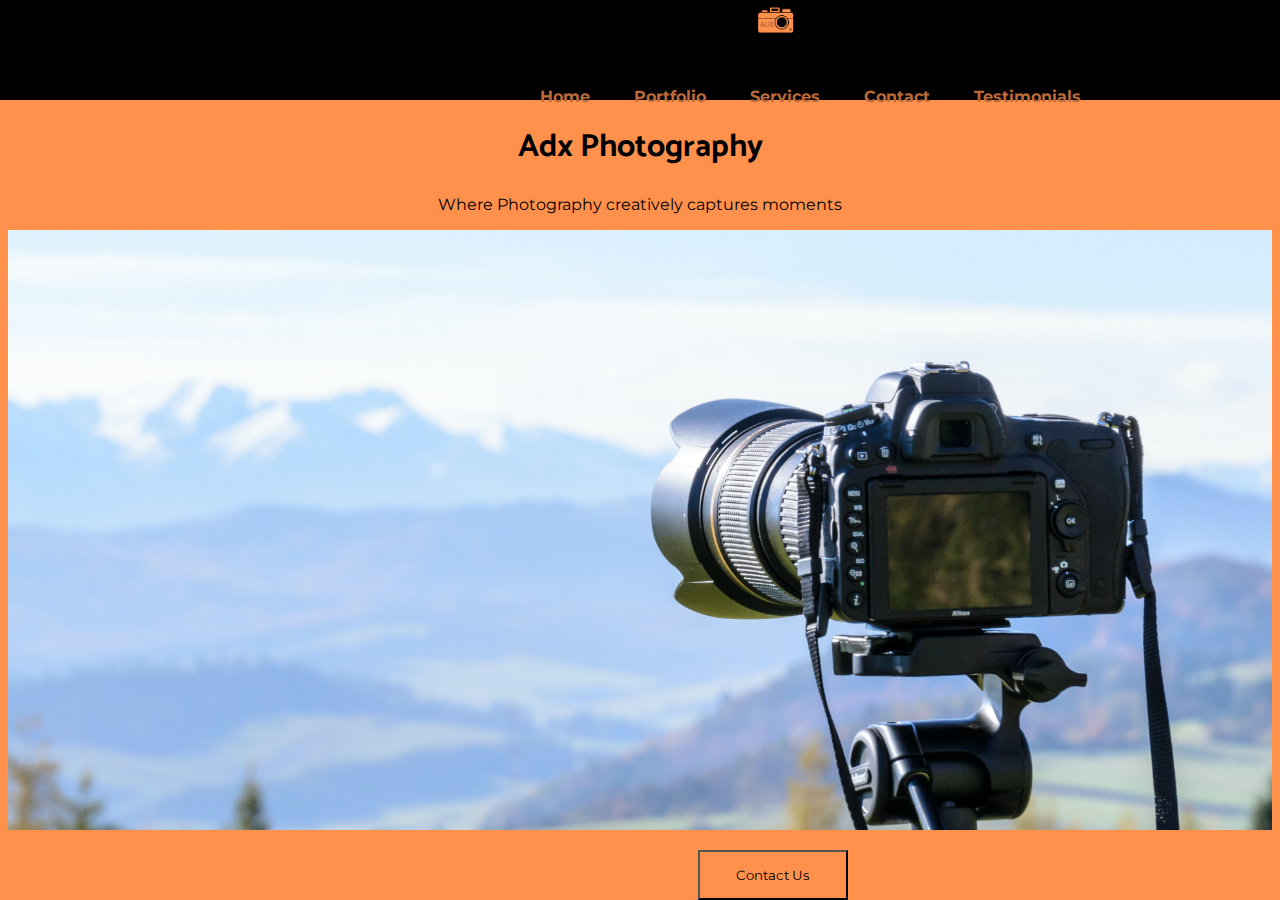
<file: index.html>
<!DOCTYPE html>
<html lang="en">
  <head>
    <meta charset="UTF-8" />
    <meta http-equiv="X-UA-Compatible" content="IE=edge" />
    <meta name="viewport" content="width=device-width, initial-scale=1.0" />
    <link rel="shortcut icon" type="image/x-icon" href="images/2.png" />
    <link rel="stylesheet" href="classes/styles.css" type="text/css" />
    <title>Adx Photography</title>
  </head>
  <!--All PICTURES ARE FROM ME I am a photographer on the side but the image in this webpage is from PhotoMIX Company on Pexels https://www.pexels.com/photo/black-dslr-camera-mounted-on-black-tripod-212372/-->
  <body>
    <div id="navLinks">
      <img id="logo" src="images/2.png" alt="" />
      <div class="indent">
        <a href="index.html" class="space">Home</a>
        <a href="portfolio.html" class="space">Portfolio</a>
        <a id="services" class="space">Services</a>
        <a href="contact.html" class="space">Contact</a>
        <a href="testimonials.html" class="space">Testimonials</a>
        <span>
          <button type="button" id="btn1">
            <a href="saved.html">Saved Items</a>
          </button>
        </span>
      </div>
    </div>
    <div id="dropMenu">
      <div class="cardTitle">
        <u><p class="card">Portraits</p></u>
        <u><p class="card">Birthdays & Events</p></u>
        <u><p class="card">Family Portraits</p></u>
      </div>
    </div>
    <h1 id="brand">Adx Photography</h1>
    <p id="about">Where Photography creatively captures moments</p>
    <div id="port">
      <!--<img id="img1"src="images/back.jpg" alt="Periwinkle" class="first">-->
    </div>
    <button
      type="button"
      id="portfolio"
      class="second wide"
      onclick="window.location.href='index.html';"
    >
      Contact Us
    </button>

    <script src="https://ajax.googleapis.com/ajax/libs/jquery/1.12.0/jquery.min.js"></script>
    <script src="index.js"></script>
  </body>
</html>
</file>
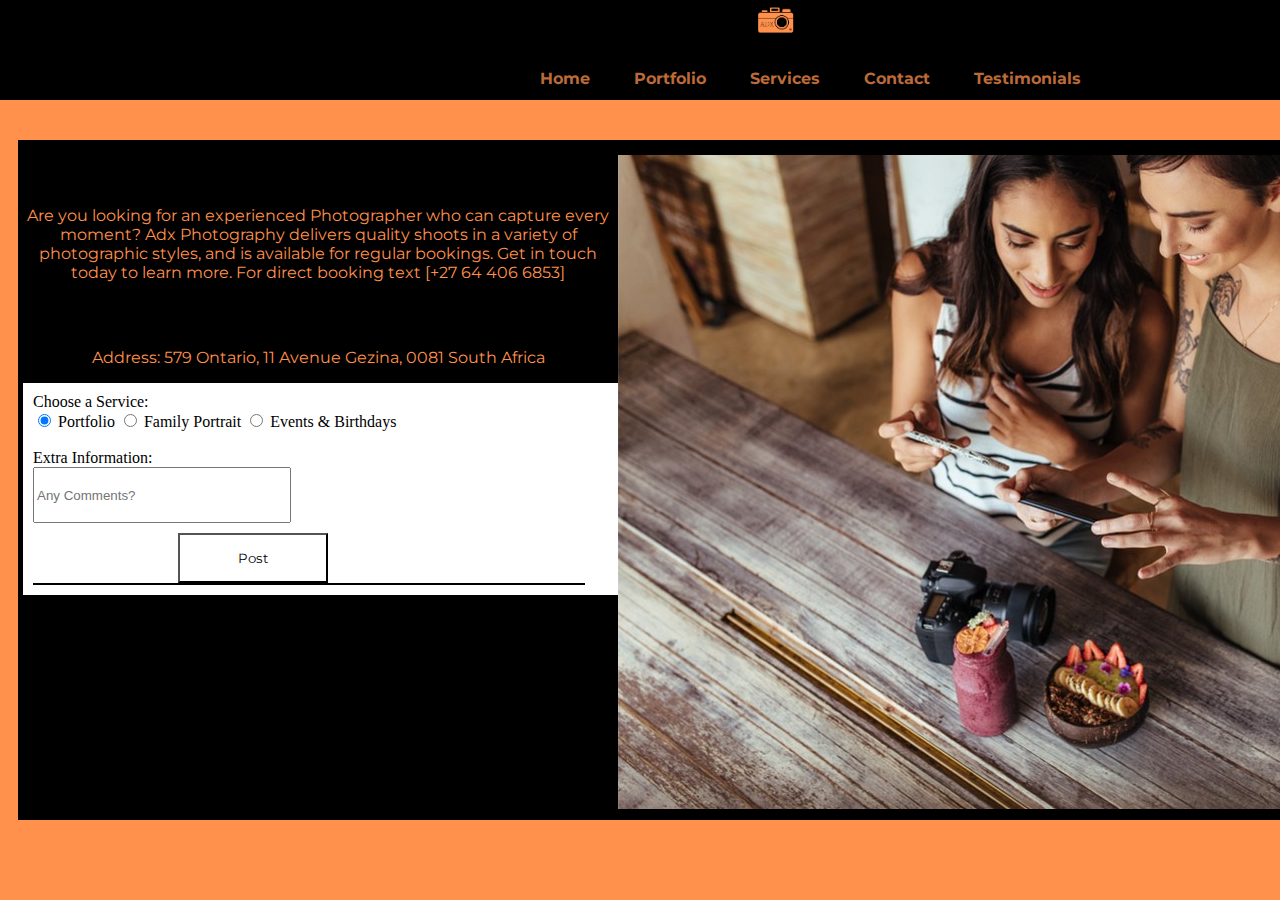
<file: contact.html>
<!DOCTYPE html>
<html lang="en">
  <head>
    <meta charset="UTF-8" />
    <meta http-equiv="X-UA-Compatible" content="IE=edge" />
    <meta name="viewport" content="width=device-width, initial-scale=1.0" />
    <link rel="shortcut icon" type="image/x-icon" href="images/2.png" />
    <link rel="stylesheet" href="classes/cont.css" type="text/css" />
    <script src="https://ajax.googleapis.com/ajax/libs/jquery/1.12.0/jquery.min.js"></script>
    <script src="contact.js"></script>
    <title>Contact</title>
    
  </head>
  <body onload="isd()">
    <div id="navLinks">
      <img id="logo" src="images/2.png" alt="" />
      <div class="indent">
        <a href="index.html" class="space">Home</a>
        <a href="portfolio.html" class="space">Portfolio</a>
        <a id="service" class="space">Services</a>
        <a href="contact.html" class="space">Contact</a>
        <a href="testimonials.html" class="space">Testimonials</a>
      </div>
    </div>
    <div id="dropMenu">
      <div class="cardTitle">
        <u><p class="card">Portraits</p></u>
        <u><p class="card">Birthdays & Events</p></u>
        <u><p class="card">Family Portraits</p></u>
      </div>
    </div>
    <div id="contactInfo">
      <div>
        <section class="left">
          <p>
            Are you looking for an experienced Photographer who can capture
            every moment? Adx Photography delivers quality shoots in a variety
            of photographic styles, and is available for regular bookings. Get
            in touch today to learn more. For direct booking text [+27 64 406
            6853]
          </p>
          <p>Address: 579 Ontario, 11 Avenue Gezina, 0081 South Africa</p>
          <!--The form is to ask if the clients are interested in booking right now the functionality isn't at a 100%.-->
          <section id="booking">
            <form>
              <div id="info">
                <div id="services">
                  <label>Choose a Service: </label><br />
                  <label
                    ><input
                      id="Portrait"
                      type="radio"
                      name="services"
                      value="portrait"
                      checked
                    />
                    Portfolio
                  </label>
                  <label
                    ><input
                      id="Family"
                      type="radio"
                      name="services"
                      value="family_portrait"
                    />
                    Family Portrait
                  </label>
                  <label
                    ><input
                      id="Events"
                      type="radio"
                      name="services"
                      value="events_birthdays"
                    />
                    Events & Birthdays
                  </label>
                </div>
                <br />
                <div>
                  <label> Extra Information: </label><br />
                  <input
                    type="text"
                    placeholder="Any Comments?"
                    id="extra"
                  /><br/>
                </div>
                <button type="button" class="wide" id="post">Post</button>  
                <div id="display">
                </div>
              </div>
            </form>
          </section>
        </section>
      </div>
      <div>
        <section class="right">
          <img src="images/contact.jpg" alt="Contact me 0747634280" />
        </section>
      </div>
    </div>
    <script src="https://ajax.googleapis.com/ajax/libs/jquery/1.12.0/jquery.min.js"></script>
  </body>
</html>
</file>
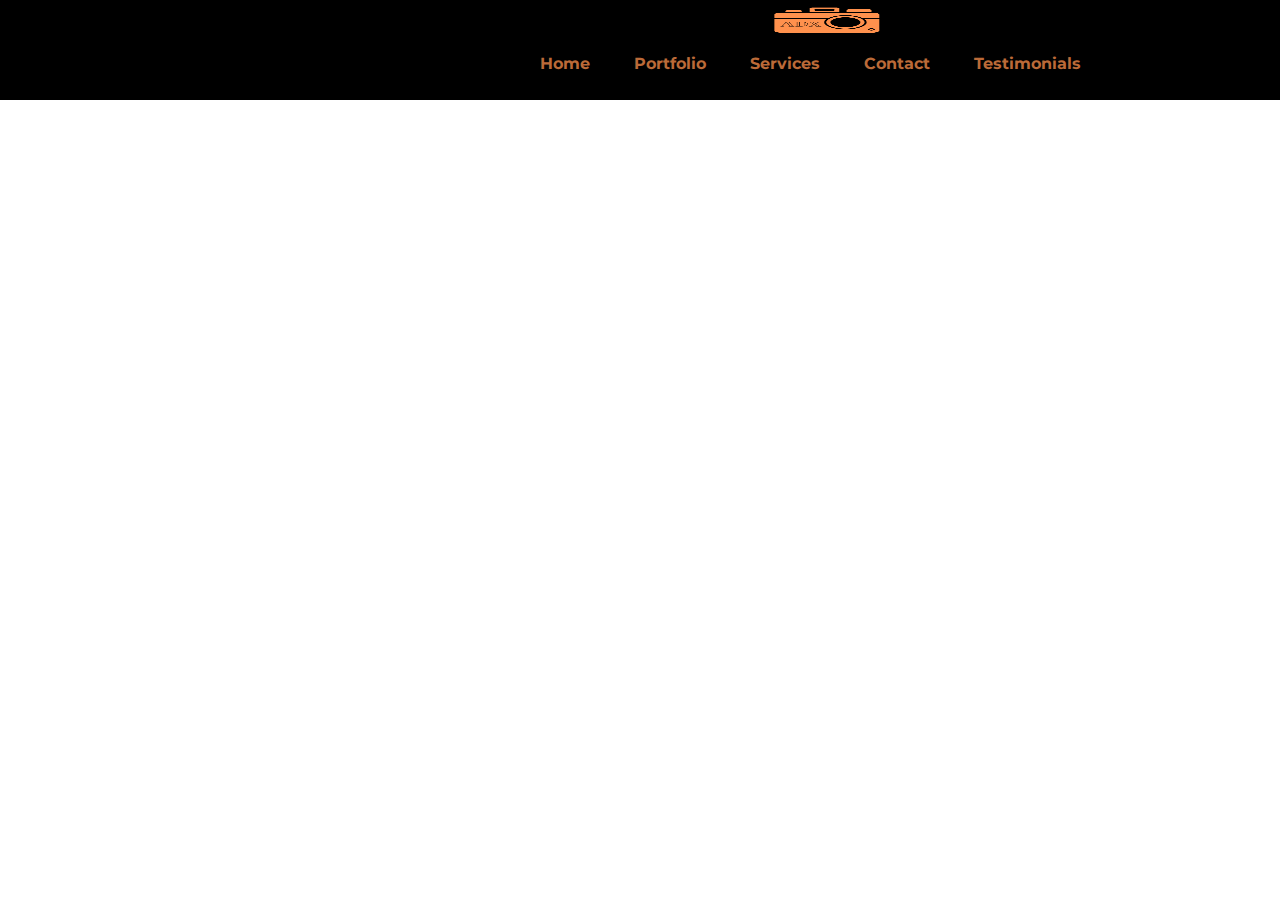
<file: saved.html>
<!DOCTYPE html>
<html lang="en">
  <head>
    <meta charset="UTF-8" />
    <meta http-equiv="X-UA-Compatible" content="IE=edge" />
    <meta name="viewport" content="width=device-width, initial-scale=1.0" />
    <link rel="stylesheet" href="classes/saved.css" type="text/css" />
    <script src="https://ajax.googleapis.com/ajax/libs/jquery/1.12.4/jquery.min.js"></script>
    <title>Document</title>
  </head>
  <body onload="loaded()">
    <div id="navLinks">
        <img id="logo" src="images/2.png" alt="" />
        <div class="indent">
          <a href="index.html" class="space">Home</a>
          <a href="portfolio.html" class="space">Portfolio</a>
          <a href="services.html" class="space">Services</a>
          <a href="contact.html" class="space">Contact</a>
          <a href="testimonials.html" class="space">Testimonials</a>
        </div>
      </div>
    <div class="size" id="gallery">
    </div>

    <script src="port.js" type="text/javascript"></script>
  </body>
</html>
</file>
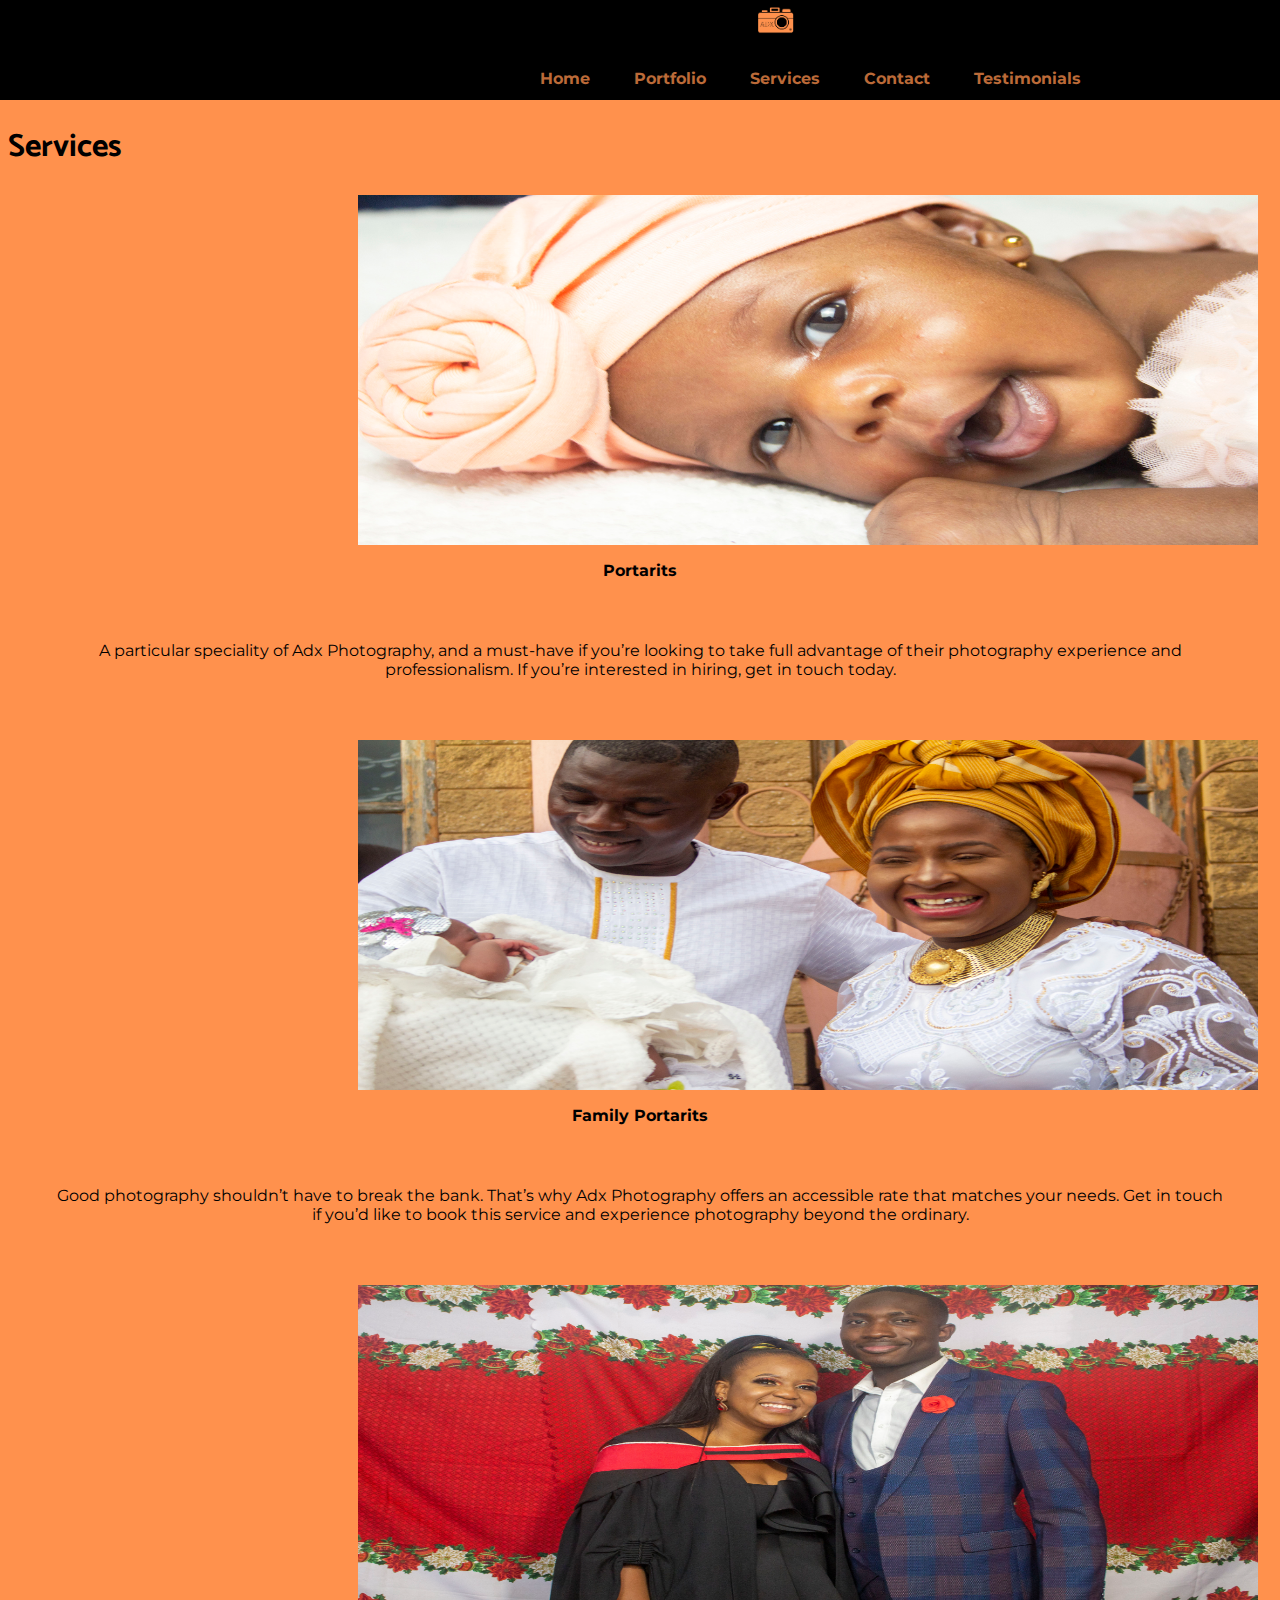
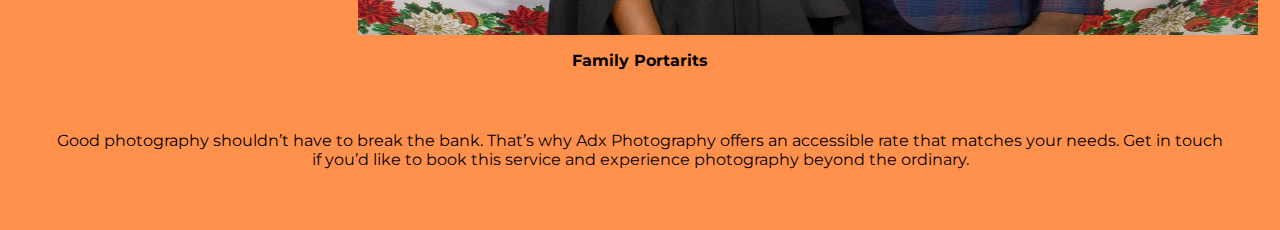
<file: services.html>
<!DOCTYPE html>
<html lang="en">
<head>
    <meta charset="UTF-8">
    <meta http-equiv="X-UA-Compatible" content="IE=edge">
    <meta name="viewport" content="width=device-width, initial-scale=1.0">
    <link rel="stylesheet" href="classes/serv.css" type="text/css">
    <link rel="shortcut icon" type="image/x-icon" href="images/2.png" />
    <title>Services</title>
</head>
<body>
    <div id="navLinks">
        <img id="logo" src="images/2.png" alt="">
        <div class="indent">
            <a href="index.html" class="space">Home</a>
            <a href="portfolio.html" class="space">Portfolio</a>
            <a href="services.html" class="space">Services</a>
            <a href="contact.html" class="space">Contact</a>
            <a href="testimonials.html" class="space">Testimonials</a>
        </div>
    </div>
<h1>Services</h1>
<!--Each services have a picture box to design and put in place as well as a description-->
<div id="service1">
    <div id="picBox1">
        <img src="images/babyzara.jpg" alt="Service 1">
    </div>
    <div>
        <p id="subject">Portarits</p>
        <p class="desc">
            A particular speciality of Adx Photography, and a must-have if you’re looking to take full advantage of their photography experience and professionalism. If you’re interested in hiring, get in touch today.
        </p>
    </div>
</div>

<div id="service2">
    <div id="picBox2">
        <img src="images/mummyniefe2.jpg" alt="Service 2">
    </div>
    <div>
        <p id="subject"> Family Portarits</p>
        <p class="desc">
            Good photography shouldn’t have to break the bank. That’s why Adx Photography offers an accessible rate that matches your needs. Get in touch if you’d like to book this service and experience photography beyond the ordinary.
        </p>
    </div>
</div>

<div id="service3">
    <div id="picBox3">
        <img src="images/eventslandscape.jpg" alt="Service 3">
    </div>
    <div>
        <p id="subject"> Family Portarits</p>
        <p class="desc">
            Good photography shouldn’t have to break the bank. That’s why Adx Photography offers an accessible rate that matches your needs. Get in touch if you’d like to book this service and experience photography beyond the ordinary.
        </p>
    </div>
</div>
</body>
</html>
</file>
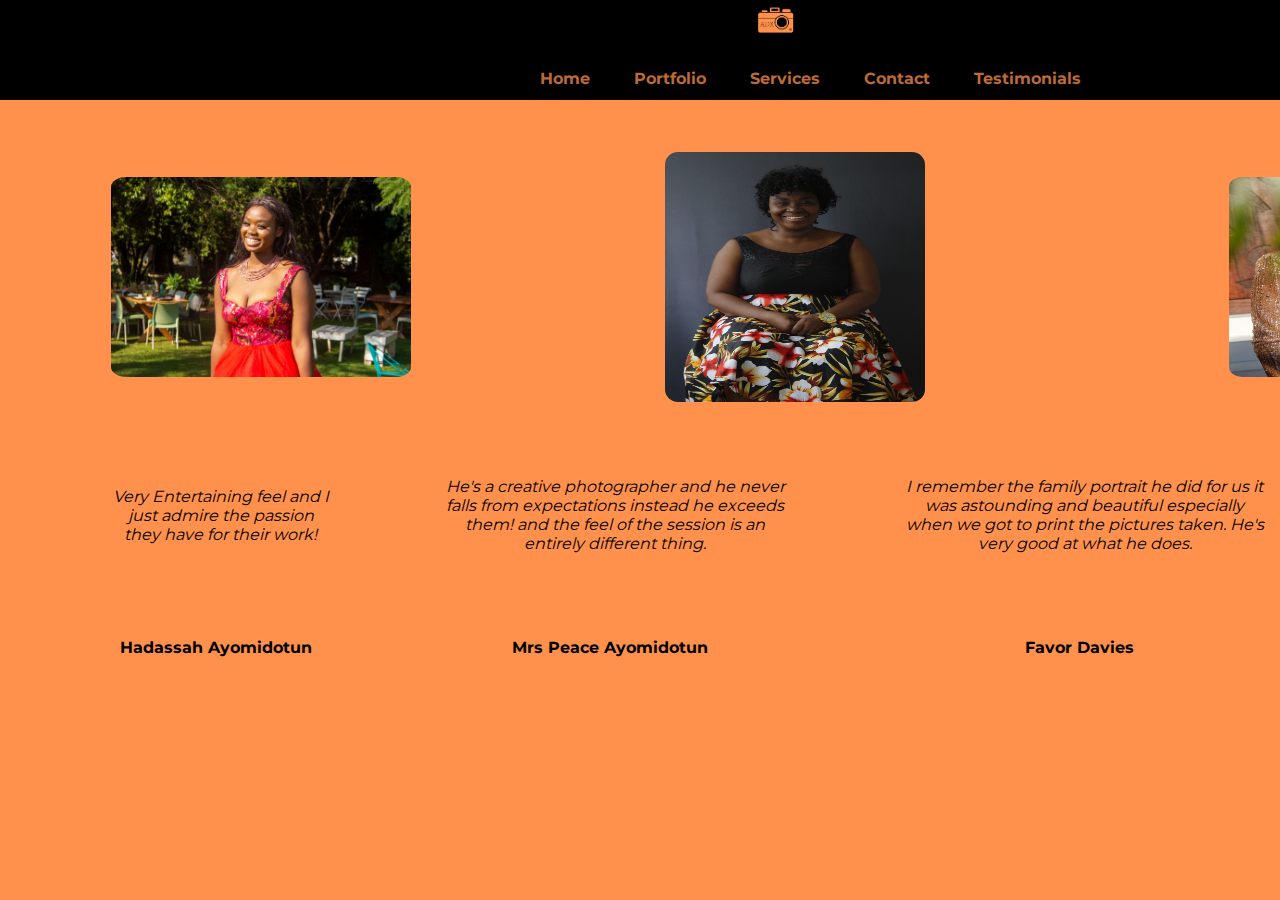
<file: testimonials.html>
<!DOCTYPE html>
<html lang="en">
<head>
    <meta charset="UTF-8">
    <meta http-equiv="X-UA-Compatible" content="IE=edge">
    <meta name="viewport" content="width=device-width, initial-scale=1.0">
    <link rel="stylesheet" href="classes/test.css" type="text/css">
    <link rel="shortcut icon" type="image/x-icon" href="images/2.png" />
    <script src="https://ajax.googleapis.com/ajax/libs/jquery/1.12.0/jquery.min.js"></script>
    <script src="test.js"></script>
    <title>Testimonials</title>
</head>
<body>
    <div id="navLinks">
        <img id="logo" src="images/2.png" alt="">
        <div class="indent">
            <a href="index.html" class="space">Home</a>
            <a href="portfolio.html" class="space">Portfolio</a>
            <a id="services" class="space">Services</a>
            <a href="contact.html" class="space">Contact</a>
            <a href="testimonials.html" class="space">Testimonials</a>
        </div>
    </div>
    <div id="dropMenu"> 
        <div class="cardTitle">
         <u></u> <p class="card">Portraits</p></u>
          <u><p class="card">Birthdays & Events</p></u>
          <u><p class="card">Family Portraits</p></u>
        </div>
      </div>
        <div>
            <table id="testimonialPics">
            <tr>
            <td><img src="images/0015.jpg" alt="Hadassah" id="test1"></td>
            <td><img src="images/_MG_0012.JPG" alt="Mummy" id="test2"></td>
            <td><img src="images/favorportraits.jpg" alt="Favor" id="test3"></td>
            </tr>
        </table>
    </div>
<!--This table os for the testimonial pictures and text I put them in div so i can assign their spacing and looks in the scss-->
        <div>
            <table>
            <tr id="testimonial">
           <td><p>Very Entertaining feel and I just admire the passion they have for their work!</p></td> 
            <td><p>He's a creative photographer and he never falls from expectations instead he exceeds them! and the feel of the session is an entirely different thing.</p></td>
            <td><p>I remember the family portrait he did for us it was astounding and beautiful especially when we got to print the pictures taken. He's very good at what he does.</p></td>
            </tr>
            <tr id="testimonialNames">
            <td><p>Hadassah Ayomidotun</p></td>
            <td><p>Mrs Peace Ayomidotun</p></td>
            <td><p>Favor Davies</p></td>
            </tr>
            </table>
        </div>

</body>
</html>
</file>
<file: classes/styles.css>
@font-face {
  font-family: cataran;
  src: url(fonts/Catamaran/Catamaran-VariableFont_wght.ttf);
}
@font-face {
  font-family: montserat;
  src: url(fonts/Montserrat/Montserrat-VariableFont_wght.ttf);
}
body {
  background-color: #ff914d;
}

#navLinks {
  margin-top: -8px;
  margin-left: -8px;
  background-color: black;
  height: 100px;
  width: 1590px;
}
#navLinks #logo {
  height: 50px;
  margin-left: 750px;
}
#navLinks .indent {
  padding-top: 15px;
  margin-left: 500px;
}
#navLinks a {
  text-decoration: none;
  font-family: montserat;
  font-weight: bold;
  color: #bb6a38;
}
#navLinks a:hover {
  color: #361f11;
}
#navLinks button {
  margin-left: 200px;
  text-align: left;
  font-family: montserat;
  width: 100px;
  height: 40px;
  border-radius: 5px;
  background-color: #ff914d;
  opacity: 0.5;
}

#services {
  cursor: pointer;
}

.cardTitle {
  display: none;
  width: 150px;
  height: 100px;
  background-color: #ff914d;
  margin-left: 700px;
  font-family: montserat;
  padding: auto;
  padding-bottom: 10px;
  border: 1px solid black;
}

.space {
  margin-left: 40px;
}

#brand {
  font-family: cataran;
  font-weight: bold;
  text-align: center;
}

#about {
  font-family: montserat;
  text-align: center;
}

#port {
  height: 600px;
  background-image: url(back.jpg);
  background-size: cover;
}

.first {
  z-index: 1;
  position: absolute;
  margin-left: 450px;
}

.second {
  z-index: 2;
  position: absolute;
  bottom: 0px;
  margin-left: 690px;
}

.wide {
  font-family: montserat;
  background-color: transparent;
  width: 150px;
  height: 50px;
}
.wide a {
  text-decoration: none;
  color: #361f11;
}

.wide:hover {
  background-color: #ff914d;
  color: #361f11;
  transition: 0.5s;
}/*# sourceMappingURL=styles.css.map */
</file>
<file: classes/cont.css>
@font-face {
  font-family: montserat;
  src: url(fonts/Montserrat/Montserrat-VariableFont_wght.ttf);
}
@font-face {
  font-family: cataran;
  src: url(fonts/Catamaran/Catamaran-VariableFont_wght.ttf);
}
body {
  background-color: #ff914d;
}

#navLinks {
  margin-top: -8px;
  margin-left: -8px;
  background-color: black;
  height: 100px;
  width: 1600px;
}
#navLinks #logo {
  height: 50px;
  margin-left: 750px;
}
#navLinks .indent {
  padding-top: 15px;
  margin-left: 500px;
}
#navLinks a {
  text-decoration: none;
  font-family: montserat;
  font-weight: bold;
  color: #bb6a38;
}
#navLinks a:hover {
  color: #361f11;
}

.cardTitle {
  display: none;
  width: 150px;
  height: 100px;
  background-color: #ff914d;
  margin-left: 700px;
  font-family: montserat;
  padding: auto;
  padding-bottom: 10px;
  border: 1px solid black;
}

#display {
  display: none;
  background-color: white;
  width: 550px;
  border: 1px solid black;
}

.space {
  margin-left: 40px;
}

#contactInfo {
  background-color: black;
  width: 1500px;
  height: 680px;
  margin-left: 10px;
  margin-top: 40px;
}
#contactInfo .left {
  float: left;
  width: 40%;
  height: 100px;
}
#contactInfo .left p {
  font-family: montserat;
  color: #ff914d;
  text-align: center;
  padding-top: 50px;
}
#contactInfo .right {
  float: right;
  width: 60%;
  height: 100px;
  padding-top: 15px;
}

.wide {
  font-family: montserat;
  background-color: transparent;
  width: 150px;
  height: 50px;
}
.wide a {
  text-decoration: none;
  color: #361f11;
}

.wide:hover {
  background-color: #ff914d;
  color: #361f11;
  transition: 0.5s;
}

#info {
  background-color: white;
  margin-left: 5px;
  padding-bottom: 10px;
  padding-top: 10px;
  padding-left: 10px;
}
#info button {
  margin-left: 145px;
  margin-top: 10px;
}
#info #extra {
  width: 250px;
  height: 50px;
}/*# sourceMappingURL=cont.css.map */
</file>
<file: classes/saved.css>
@font-face {
  font-family: montserat;
  src: url(fonts/Montserrat/Montserrat-VariableFont_wght.ttf);
}
@font-face {
  font-family: cataran;
  src: url(fonts/Catamaran/Catamaran-VariableFont_wght.ttf);
}
#navLinks {
  margin-top: -8px;
  margin-left: -8px;
  background-color: black;
  height: 100px;
  width: 1590px;
}
#navLinks #logo {
  height: 50px;
  width: 80;
  margin-left: 750px;
}
#navLinks .indent {
  margin-left: 500px;
  width: 1000px;
}
#navLinks a {
  text-decoration: none;
  font-family: montserat;
  font-weight: bold;
  color: #bb6a38;
}
#navLinks a:hover {
  color: #361f11;
}

.space {
  margin-left: 40px;
}

img {
  width: 150px;
  height: 100px;
}/*# sourceMappingURL=saved.css.map */
</file>
<file: classes/serv.css>
@font-face {
  font-family: montserat;
  src: url(fonts/Montserrat/Montserrat-VariableFont_wght.ttf);
}
@font-face {
  font-family: cataran;
  src: url(fonts/Catamaran/Catamaran-VariableFont_wght.ttf);
}
body {
  background-color: #ff914d;
}

#navLinks {
  margin-top: -8px;
  margin-left: -8px;
  background-color: black;
  height: 100px;
  width: 1600px;
}
#navLinks #logo {
  height: 50px;
  margin-left: 750px;
}
#navLinks .indent {
  padding-top: 15px;
  margin-left: 500px;
}
#navLinks a {
  text-decoration: none;
  font-family: montserat;
  font-weight: bold;
  color: #bb6a38;
}
#navLinks a:hover {
  color: #361f11;
}

.space {
  margin-left: 40px;
}

h1 {
  font-family: cataran;
  font-weight: bold;
}

#picBox1 {
  width: 900px;
  height: 350px;
  margin-left: 350px;
}
#picBox1 img {
  width: 100%;
  height: 100%;
}

#subject {
  font-family: montserat;
  font-weight: bold;
  text-align: center;
}

.desc {
  font-family: montserat;
  text-align: center;
  padding: 45px;
}

#picBox2 {
  width: 900px;
  height: 350px;
  margin-left: 350px;
}
#picBox2 img {
  width: 100%;
  height: 100%;
}

#picBox3 {
  width: 900px;
  height: 350px;
  margin-left: 350px;
}
#picBox3 img {
  width: 100%;
  height: 100%;
}/*# sourceMappingURL=serv.css.map */
</file>
<file: classes/test.css>
@font-face {
  font-family: montserat;
  src: url(fonts/Montserrat/Montserrat-VariableFont_wght.ttf);
}
@font-face {
  font-family: cataran;
  src: url(fonts/Catamaran/Catamaran-VariableFont_wght.ttf);
}
body {
  background-color: #ff914d;
}

#navLinks {
  margin-top: -8px;
  margin-left: -8px;
  background-color: black;
  height: 100px;
  width: 1600px;
}
#navLinks #logo {
  height: 50px;
  margin-left: 750px;
}
#navLinks .indent {
  padding-top: 15px;
  margin-left: 500px;
}
#navLinks a {
  text-decoration: none;
  font-family: montserat;
  font-weight: bold;
  color: #bb6a38;
}
#navLinks a:hover {
  color: #361f11;
}

.cardTitle {
  display: none;
  width: 150px;
  height: 100px;
  background-color: #ff914d;
  margin-left: 700px;
  font-family: montserat;
  padding: auto;
  padding-bottom: 10px;
  border: 1px solid black;
}

.space {
  margin-left: 40px;
}

td {
  padding-top: 50px;
}

#testimonial {
  font-family: montserat;
  font-style: italic;
  text-align: center;
}
#testimonial p {
  padding-left: 100px;
}

#testimonialNames {
  font-family: montserat;
  font-weight: bold;
  text-align: center;
}
#testimonialNames p {
  padding-left: 90px;
}

#test1 {
  width: 300px;
  height: 200px;
  border-radius: 5%;
  margin-left: 100px;
}

#test2 {
  width: 260px;
  height: 250px;
  border-radius: 5%;
  margin-left: 250px;
}

#test3 {
  width: 260px;
  height: 200px;
  margin-left: 300px;
  border-radius: 5%;
}/*# sourceMappingURL=test.css.map */
</file>
